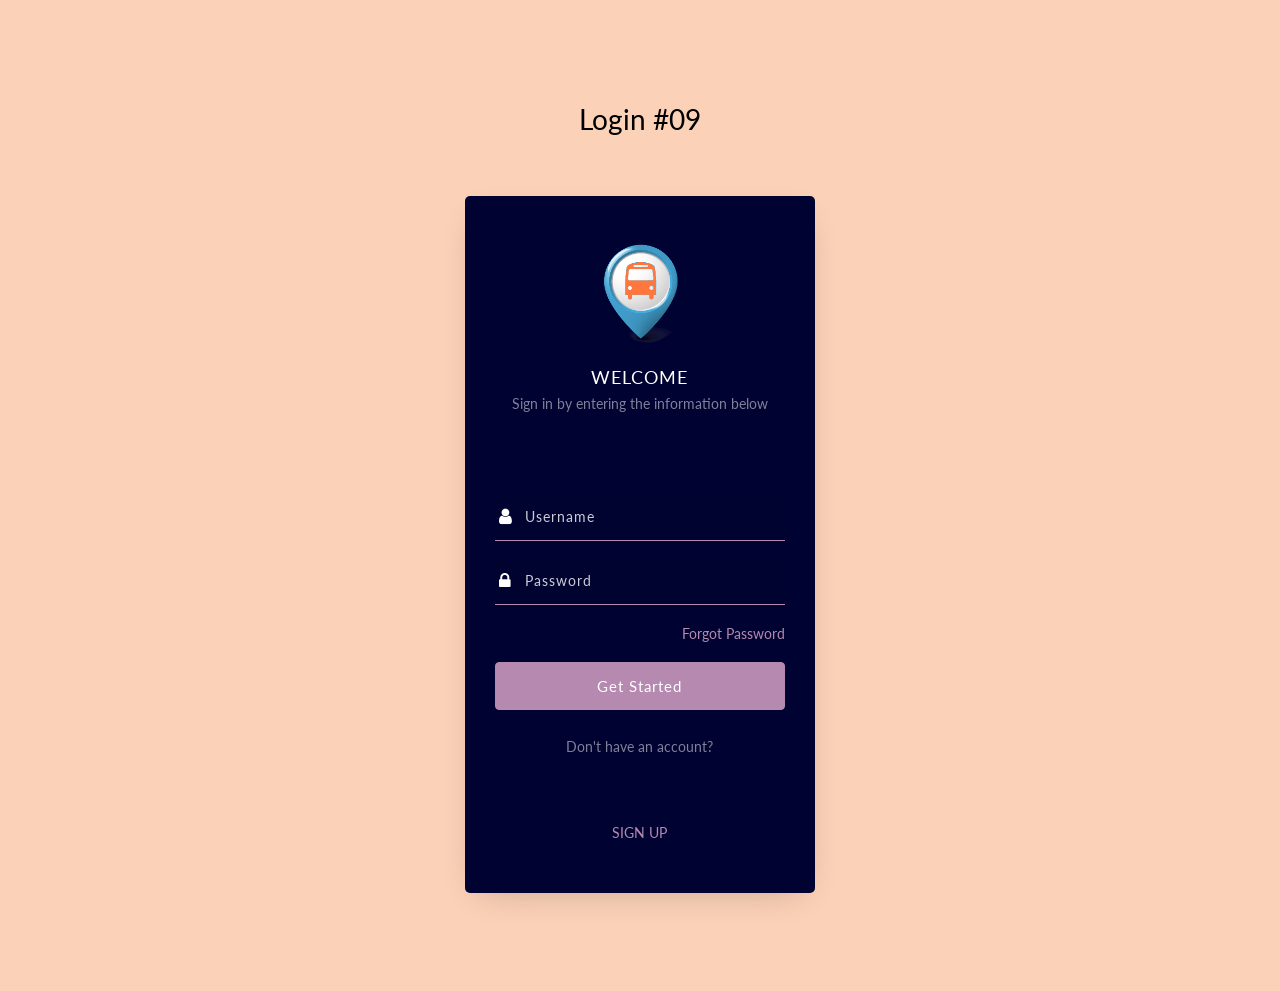
<file: loginFolders/index.html>
<!doctype html>
<html lang="en">
  <head>
  	<title>Login 09</title>
    <meta charset="utf-8">
    <meta name="viewport" content="width=device-width, initial-scale=1, shrink-to-fit=no">

	<link href="https://fonts.googleapis.com/css?family=Lato:300,400,700&display=swap" rel="stylesheet">

	<link rel="stylesheet" href="https://stackpath.bootstrapcdn.com/font-awesome/4.7.0/css/font-awesome.min.css">
	
	<link rel="stylesheet" href="css/style.css">

	</head>
	<body>
	<section class="ftco-section">
		<div class="container">
			<div class="row justify-content-center">
				<div class="col-md-6 text-center mb-5">
					<h2 class="heading-section">Login #09</h2>
				</div>
			</div>
			<div class="row justify-content-center">
				<div class="col-md-6 col-lg-4">
					<div class="login-wrap py-5">
		      	<div class="img d-flex align-items-center justify-content-center" style="background-image: url(images/bg.jpg);"></div>
		      	<h3 class="text-center mb-0">Welcome</h3>
		      	<p class="text-center">Sign in by entering the information below</p>
						<form action="#" class="login-form">
		      		<div class="form-group">
		      			<div class="icon d-flex align-items-center justify-content-center"><span class="fa fa-user"></span></div>
		      			<input type="text" class="form-control" placeholder="Username" required>
		      		</div>
	            <div class="form-group">
	            	<div class="icon d-flex align-items-center justify-content-center"><span class="fa fa-lock"></span></div>
	              <input type="password" class="form-control" placeholder="Password" required>
	            </div>
	            <div class="form-group d-md-flex">
								<div class="w-100 text-md-right">
									<a href="#">Forgot Password</a>
								</div>
	            </div>
	            <div class="form-group">
	            	<button type="submit" class="btn form-control btn-primary rounded submit px-3">Get Started</button>
	            </div>
	          </form>
	          <div class="w-100 text-center mt-4 text">
	          	<p class="mb-0">Don't have an account?</p>
		          <a href="#">Sign Up</a>
	          </div>
	        </div>
				</div>
			</div>
		</div>
	</section>

	<script src="js/jquery.min.js"></script>
  <script src="js/popper.js"></script>
  <script src="js/bootstrap.min.js"></script>
  <script src="js/main.js"></script>

	</body>
</html>
</file>
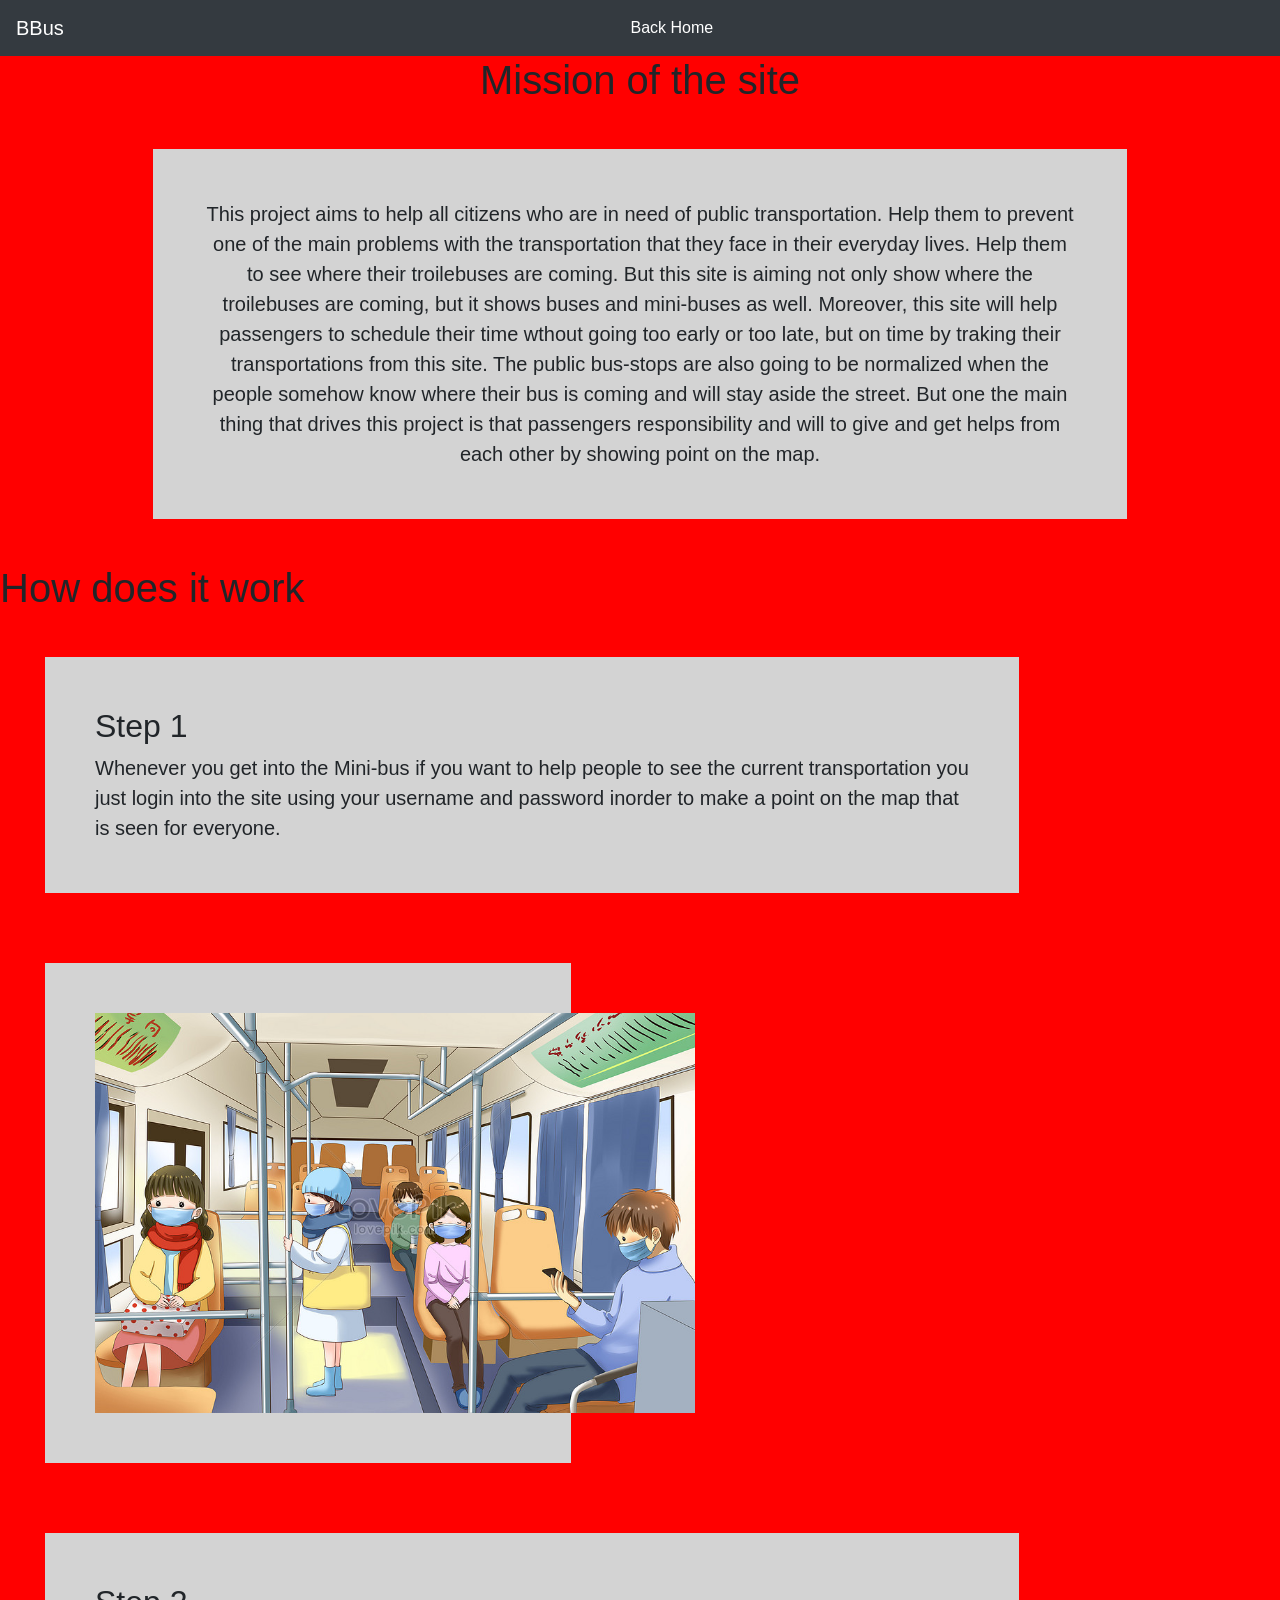
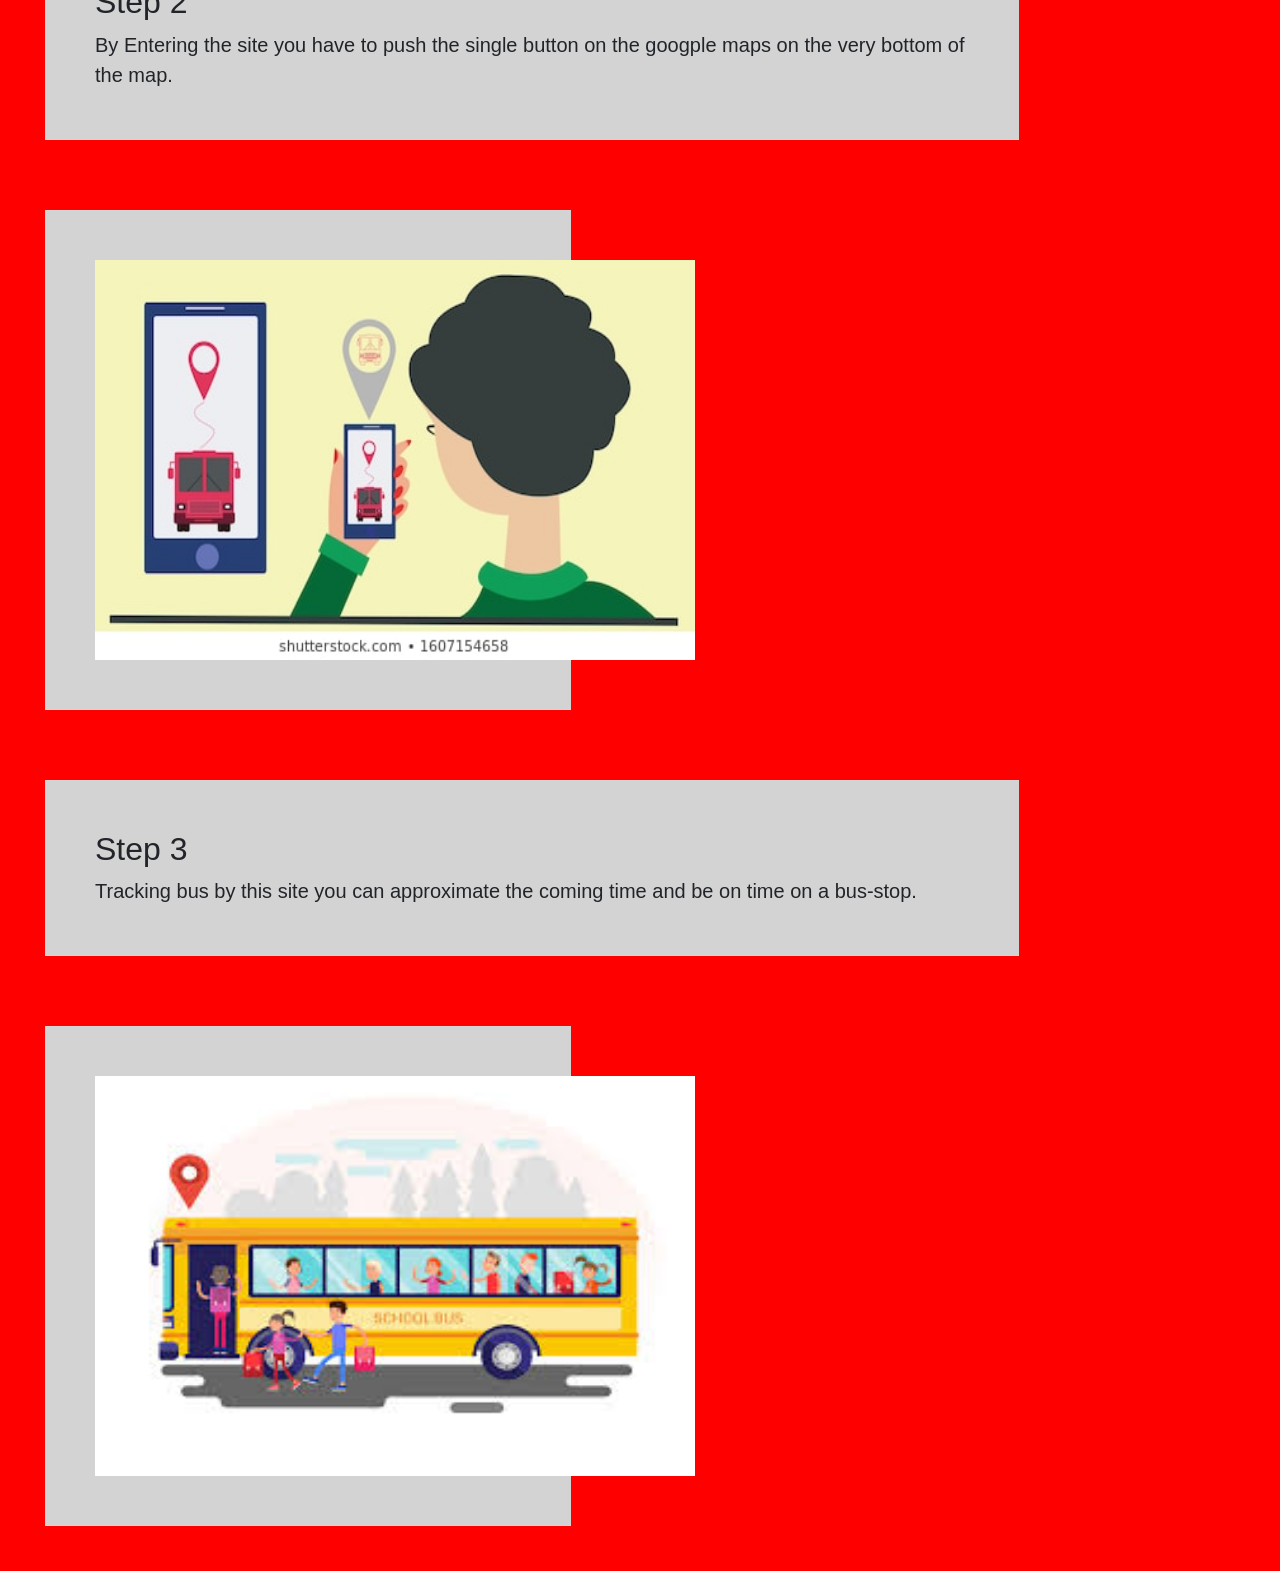
<file: pages/AboutUs.html>
<!DOCTYPE html>
<html>
<head>
<link rel="stylesheet" href="../css/style.css">
    
    <meta name="viewport" content="width=device-width, initial-scale=1">
    <title>B Mini-Bus</title>
    <link rel="stylesheet" href="https://maxcdn.bootstrapcdn.com/bootstrap/4.0.0/css/bootstrap.min.css">
    <script src="https://ajax.googleapis.com/ajax/libs/jquery/3.3.1/jquery.min.js"></script>
    <script src="https://cdnjs.cloudflare.com/ajax/libs/popper.js/1.12.9/umd/popper.min.js"></script>
    <script src="https://maxcdn.bootstrapcdn.com/bootstrap/4.0.0/js/bootstrap.min.js"></script>
    <link href="../BBus/manifest.json" rel="manifest">
<!--      <script src="../BBus/sw.js"></script>-->
<!--      <script src="../BBus/app.js"></script>-->
      <meta name = "theme-color" content="#FFE1C4">
          
</head>
<body style="background-color: #ff0000;">
    

    <nav class="navbar navbar-expand-md navbar-dark bg-dark">
      <a class="navbar-brand" href="#">BBus</a>
      <button class="navbar-toggler" type="button" data-toggle="collapse" data-target="#navbarSupportedContent">
        <span class="navbar-toggler-icon"></span>
      </button>

      <div class="collapse navbar-collapse" id="navbarSupportedContent">
        <ul class="navbar-nav mx-auto">
          <li class="nav-item active">
            <a class="nav-link" href="../index2.php">Back Home</a>
          </li>
        </ul>
      </div>
    </nav>
    
    
    
    
<center>
<h1>Mission of the site</h1>


<div class="d1">This project aims to help all citizens who are in need of public transportation. 
    Help them to prevent one of the main problems with the transportation that they face in their 
    everyday lives. Help them to see where their troilebuses are coming. But this site is aiming not only show where the troilebuses are coming, but it shows buses and mini-buses as well. Moreover, this site will help passengers to schedule their time wthout going too early or too late, but on time by traking their transportations from this site. The public bus-stops are also going to be normalized when the people somehow know where their bus is coming and will stay aside the street. But one the main thing that drives this project is that passengers responsibility and will to give and get helps from each other by showing point on the map.

</div>

</center>

<h1>How does it work</h1>


<div class="d2">

<h2>Step 1</h2>

Whenever you get into the Mini-bus if you want to help people to see the current transportation you just login into the site using your username and password inorder to make a point on the map that is seen for everyone.
</div>


<div class = "d3">

<img src="../images/in_bus.jpg" alt="Cinque Terre" width="600" height="400">

</div>

<div class="d2">

<h2>Step 2</h2>
By Entering the site you have to push the single button on the googple maps on the very bottom of the map.
</div>


<div class = "d3">

<img src="../images/map.jpg" alt="Cinque Terre" width="600" height="400">

</div>

<div class="d2">

<h2>Step 3</h2>
Tracking bus by this site you can approximate the coming time and be on time on a bus-stop.
</div>


<div class = "d3">

<img src="../images/waiting.jpg" alt="Cinque Terre" width="600" height="400">

</div>

</body>
</html>
</file>
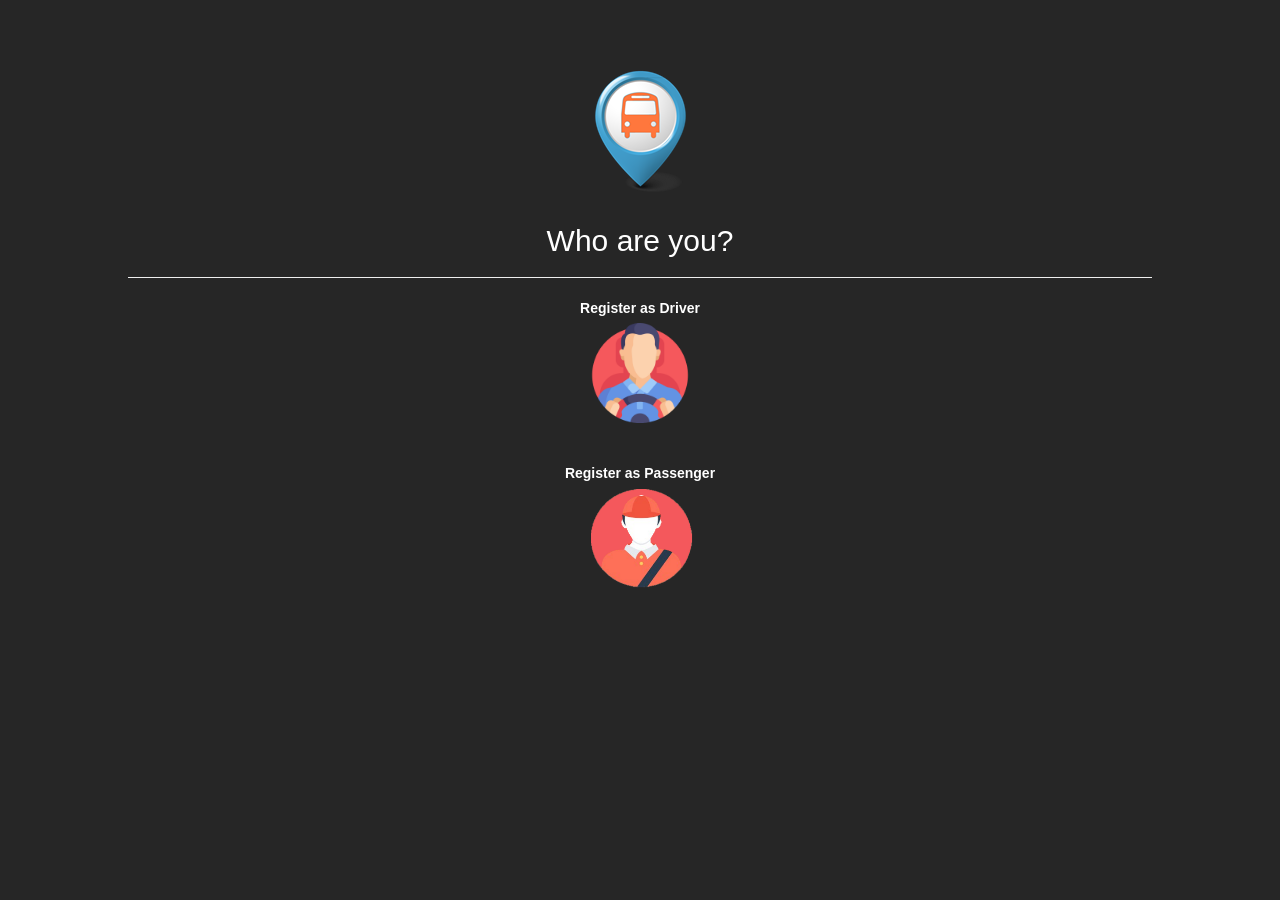
<file: pages/loginPage.html>
<!DOCTYPE html>
 <html lang="en">
 <head>
 <meta charset="utf-8">
 <meta http-equiv="X-UA-Compatible" content="IE=edge">
 <meta name="viewport" content="width=device-width, initial-scale=1">
 <link href="https://fonts.googleapis.com/css?family=Roboto:400,700" rel="stylesheet">
 <title>Bootstrap Sign up Form with Icons</title>
 <link rel="stylesheet" href="https://maxcdn.bootstrapcdn.com/bootstrap/3.3.7/css/bootstrap.min.css">
 <link rel="stylesheet" href="https://maxcdn.bootstrapcdn.com/font-awesome/4.7.0/css/font-awesome.min.css">
 <script src="https://ajax.googleapis.com/ajax/libs/jquery/1.12.4/jquery.min.js"></script>
 <script src="https://maxcdn.bootstrapcdn.com/bootstrap/3.3.7/js/bootstrap.min.js"></script>
 <link rel="stylesheet" href="../css/loginStyle.css">
 </head>
 <body>
 <center>
 <div class="signup-form">
 <div class="vertical-center">
        
        <div class="image_div">
            <img src="../images/login_icon.png" alt="Italian Trulli">
        </div>
         <h2>Who are you?</h2>
         <hr>
         
         <div class="driver_image">
            <label for="female">Register as Driver</label> <br>
            <a href="../driverRegist.php">
                <img alt="Qries" src="../images/driver.png"
                width="100" height="100">
             </a>
         </div>
         
         <br><br>
         
         <div class="passenger_image">
            <label for="female">Register as Passenger</label> <br>
            <a href="../userRegist.php">
                <img alt="Qries" src="../images/passenger.png"
                width="120" height="100">
             </a>
         </div>

 </div>
 </div>
 </center>
 </body>
 </html>
</file>
<file: css/style.css>
.d1 {
  background-color: lightgrey;
  width: 80%;
  border: 25px solid red;
  padding: 50px;
  margin: 20px;
  font-size: 20px;
}

.d2 {
  background-color: lightgrey;
  width: 80%;
  border: 25px solid red;
  padding: 50px;
  margin: 20px;
  font-size: 20px;
}

.d3 {

  width: 45%;
  height: auto;
  background-color: lightgrey;
  border: 25px solid red;
  padding: 50px;
  margin: 20px;
  font-size: 20px;
    
}

/* Login page style */


    .font-robo {
      font-family: "Roboto", "Arial", "Helvetica Neue", sans-serif;
    }

    /* ==========================================================================
       #GRID
       ========================================================================== */
    .row {
      display: -webkit-box;
      display: -webkit-flex;
      display: -moz-box;
      display: -ms-flexbox;
      display: flex;
      -webkit-flex-wrap: wrap;
      -ms-flex-wrap: wrap;
      flex-wrap: wrap;
    }

    .row-space {
      -webkit-box-pack: justify;
      -webkit-justify-content: space-between;
      -moz-box-pack: justify;
      -ms-flex-pack: justify;
      justify-content: space-between;
    }

    .col-2 {
      width: -webkit-calc((100% - 60px) / 2);
      width: -moz-calc((100% - 60px) / 2);
      width: calc((100% - 60px) / 2);
    }

    @media (max-width: 767px) {
      .col-2 {
        width: 100%;
      }
    }

    /* ==========================================================================
       #BOX-SIZING
       ========================================================================== */
    /**
     * More sensible default box-sizing:
     * css-tricks.com/inheriting-box-sizing-probably-slightly-better-best-practice
     */
    html {
      -webkit-box-sizing: border-box;
      -moz-box-sizing: border-box;
      box-sizing: border-box;
    }

    * {
      padding: 0;
      margin: 0;
    }

    *, *:before, *:after {
      -webkit-box-sizing: inherit;
      -moz-box-sizing: inherit;
      box-sizing: inherit;
    }

    /* ==========================================================================
       #RESET
       ========================================================================== */
    /**
     * A very simple reset that sits on top of Normalize.css.
     */
    body,
    h1, h2, h3, h4, h5, h6,
    blockquote, p, pre,
    dl, dd, ol, ul,
    figure,
    hr,
    fieldset, legend {
      margin: 0;
      padding: 0;
    }

    /**
     * Remove trailing margins from nested lists.
     */
    li > ol,
    li > ul {
      margin-bottom: 0;
    }

    /**
     * Remove default table spacing.
     */
    table {
      border-collapse: collapse;
      border-spacing: 0;
    }

    /**
     * 1. Reset Chrome and Firefox behaviour which sets a `min-width: min-content;`
     *    on fieldsets.
     */
    fieldset {
      min-width: 0;
      /* [1] */
      border: 0;
    }

    button {
      outline: none;
      background: none;
      border: none;
    }

    /* ==========================================================================
       #PAGE WRAPPER
       ========================================================================== */
    .page-wrapper {
      min-height: 100vh;
    }

    body {
      font-family: "Roboto", "Arial", "Helvetica Neue", sans-serif;
      font-weight: 400;
      font-size: 14px;
    }

    h1, h2, h3, h4, h5, h6 {
      font-weight: 400;
    }

    h1 {
      font-size: 36px;
    }

    h2 {
      font-size: 30px;
    }

    h3 {
      font-size: 24px;
    }

    h4 {
      font-size: 18px;
    }

    h5 {
      font-size: 15px;
    }

    h6 {
      font-size: 13px;
    }

    /* ==========================================================================
       #BACKGROUND
       ========================================================================== */
    .bg-blue {
      background: #2c6ed5;
    }

    .bg-red {
      background: #fa4251;
    }

    /* ==========================================================================
       #SPACING
       ========================================================================== */
    .p-t-100 {
      padding-top: 100px;
    }

    .p-t-180 {
      padding-top: 180px;
    }

    .p-t-20 {
      padding-top: 20px;
    }

    .p-t-30 {
      padding-top: 30px;
    }

    .p-b-100 {
      padding-bottom: 100px;
    }

    /* ==========================================================================
       #WRAPPER
       ========================================================================== */
    .wrapper {
      margin: 0 auto;
    }

    .wrapper--w960 {
      max-width: 960px;
    }

    .wrapper--w680 {
      max-width: 680px;
    }

    /* ==========================================================================
       #BUTTON
       ========================================================================== */
    .btn {
      line-height: 40px;
      display: inline-block;
      padding: 0 25px;
      cursor: pointer;
      color: #fff;
      font-family: "Roboto", "Arial", "Helvetica Neue", sans-serif;
      -webkit-transition: all 0.4s ease;
      -o-transition: all 0.4s ease;
      -moz-transition: all 0.4s ease;
      transition: all 0.4s ease;
      font-size: 14px;
      font-weight: 700;
    }

    .btn--radius {
      -webkit-border-radius: 3px;
      -moz-border-radius: 3px;
      border-radius: 3px;
    }

    .btn--green {
      background: #57b846;
    }

    .btn--green:hover {
      background: #4dae3c;
    }


    .btn2 {

      position: absolute;
      top: 82%;
      left: 75%;

      line-height: 40px;
      display: inline-block;
      padding: 0 25px;
      cursor: pointer;
      color: #fff;
      font-family: "Roboto", "Arial", "Helvetica Neue", sans-serif;
      -webkit-transition: all 0.4s ease;
      -o-transition: all 0.4s ease;
      -moz-transition: all 0.4s ease;
      transition: all 0.4s ease;
      font-size: 14px;
      font-weight: 700;
    }


    .btn2--radius {
      -webkit-border-radius: 3px;
      -moz-border-radius: 3px;
      border-radius: 3px;
    }

    .btn2--green {
      background: #ffa500;
    }

    .btn2--green:hover {
      background: #ff6600;
    }


    .btn3 {

      position: absolute;
      top: 82%;
      left: 66%;

      line-height: 40px;
      display: inline-block;
      padding: 0 25px;
      cursor: pointer;
      color: #fff;
      font-family: "Roboto", "Arial", "Helvetica Neue", sans-serif;
      -webkit-transition: all 0.4s ease;
      -o-transition: all 0.4s ease;
      -moz-transition: all 0.4s ease;
      transition: all 0.4s ease;
      font-size: 14px;
      font-weight: 700;
    }


    .btn3--radius {
      -webkit-border-radius: 3px;
      -moz-border-radius: 3px;
      border-radius: 3px;
    }

    .btn3--green {
      background: #57b846;
    }

    .btn3--green:hover {
      background: #4dae3c;
    }


  .btn4 {

      position: absolute;
      top: 82%;
      left: 58%;

      line-height: 40px;
      display: inline-block;
      padding: 0 25px;
      cursor: pointer;
      color: #fff;
      font-family: "Roboto", "Arial", "Helvetica Neue", sans-serif;
      -webkit-transition: all 0.4s ease;
      -o-transition: all 0.4s ease;
      -moz-transition: all 0.4s ease;
      transition: all 0.4s ease;
      font-size: 14px;
      font-weight: 700;
    }


    .btn4--radius {
      -webkit-border-radius: 3px;
      -moz-border-radius: 3px;
      border-radius: 3px;
    }

    .btn4--green {
      background: #57b846;
    }

    .btn4--green:hover {
      background: #4dae3c;
    }



    /* ==========================================================================
       #FORM
       ========================================================================== */
    input {
      outline: none;
      margin: 0;
      border: none;
      -webkit-box-shadow: none;
      -moz-box-shadow: none;
      box-shadow: none;
      width: 100%;
      font-size: 14px;
      font-family: inherit;
    }

    /* input group 1 */
    /* end input group 1 */
    .input-group {
      position: relative;
      margin-bottom: 32px;
      border-bottom: 1px solid #e5e5e5;
    }

    .input-icon {
      position: absolute;
      font-size: 18px;
      color: #ccc;
      right: 8px;
      top: 50%;
      -webkit-transform: translateY(-50%);
      -moz-transform: translateY(-50%);
      -ms-transform: translateY(-50%);
      -o-transform: translateY(-50%);
      transform: translateY(-50%);
      cursor: pointer;
    }

    .input--style-2 {
      padding: 9px 0;
      color: #666;
      font-size: 16px;
      font-weight: 500;
    }

    .input--style-2::-webkit-input-placeholder {
      /* WebKit, Blink, Edge */
      color: #808080;
    }

    .input--style-2:-moz-placeholder {
      /* Mozilla Firefox 4 to 18 */
      color: #808080;
      opacity: 1;
    }

    .input--style-2::-moz-placeholder {
      /* Mozilla Firefox 19+ */
      color: #808080;
      opacity: 1;
    }

    .input--style-2:-ms-input-placeholder {
      /* Internet Explorer 10-11 */
      color: #808080;
    }

    .input--style-2:-ms-input-placeholder {
      /* Microsoft Edge */
      color: #808080;
    }

    /* ==========================================================================
       #SELECT2
       ========================================================================== */
    .select--no-search .select2-search {
      display: none !important;
    }

    .rs-select2 .select2-container {
      width: 100% !important;
      outline: none;
    }

    .rs-select2 .select2-container .select2-selection--single {
      outline: none;
      border: none;
      height: 36px;
    }

    .rs-select2 .select2-container .select2-selection--single .select2-selection__rendered {
      line-height: 36px;
      padding-left: 0;
      color: #808080;
      font-size: 16px;
      font-family: inherit;
      font-weight: 500;
    }

    .rs-select2 .select2-container .select2-selection--single .select2-selection__arrow {
      height: 34px;
      right: 4px;
      display: -webkit-box;
      display: -webkit-flex;
      display: -moz-box;
      display: -ms-flexbox;
      display: flex;
      -webkit-box-pack: center;
      -webkit-justify-content: center;
      -moz-box-pack: center;
      -ms-flex-pack: center;
      justify-content: center;
      -webkit-box-align: center;
      -webkit-align-items: center;
      -moz-box-align: center;
      -ms-flex-align: center;
      align-items: center;
    }

    .rs-select2 .select2-container .select2-selection--single .select2-selection__arrow b {
      display: none;
    }

    .rs-select2 .select2-container .select2-selection--single .select2-selection__arrow:after {
      font-family: "Material-Design-Iconic-Font";
      content: "\f2f9";
      font-size: 18px;
      color: #ccc;
      -webkit-transition: all 0.4s ease;
      -o-transition: all 0.4s ease;
      -moz-transition: all 0.4s ease;
      transition: all 0.4s ease;
    }

    .rs-select2 .select2-container.select2-container--open .select2-selection--single .select2-selection__arrow::after {
      -webkit-transform: rotate(-180deg);
      -moz-transform: rotate(-180deg);
      -ms-transform: rotate(-180deg);
      -o-transform: rotate(-180deg);
      transform: rotate(-180deg);
    }

    .select2-container--open .select2-dropdown--below {
      border: none;
      -webkit-border-radius: 3px;
      -moz-border-radius: 3px;
      border-radius: 3px;
      -webkit-box-shadow: 0px 8px 20px 0px rgba(0, 0, 0, 0.15);
      -moz-box-shadow: 0px 8px 20px 0px rgba(0, 0, 0, 0.15);
      box-shadow: 0px 8px 20px 0px rgba(0, 0, 0, 0.15);
      border: 1px solid #e0e0e0;
      margin-top: 5px;
      overflow: hidden;
    }

    /* ==========================================================================
       #TITLE
       ========================================================================== */

    .title {
      text-transform: uppercase;
      font-weight: 700;
      margin-bottom: 37px;
    }

    /* ==========================================================================
       #CARD
       ========================================================================== */
    .card {
      overflow: hidden;
      -webkit-border-radius: 3px;
      -moz-border-radius: 3px;
      border-radius: 3px;
      background: #fff;
    }

    .card-2 {
      -webkit-box-shadow: 0px 8px 20px 0px rgba(0, 0, 0, 0.15);
      -moz-box-shadow: 0px 8px 20px 0px rgba(0, 0, 0, 0.15);
      box-shadow: 0px 8px 20px 0px rgba(0, 0, 0, 0.15);
      -webkit-border-radius: 10px;
      -moz-border-radius: 10px;
      border-radius: 10px;
      width: 100%;
      display: table;
    }

    .card-2 .card-heading {
      background: url("../images/bg-heading-02.jpg") top left/cover no-repeat;
      width: 29.1%;
      display: table-cell;
    }

    .card-2 .card-body {
      display: table-cell;
      padding: 80px 90px;
      padding-bottom: 88px;
    }

    @media (max-width: 767px) {
      .card-2 {
        display: block;
      }
      .card-2 .card-heading {
        width: 100%;
        display: block;
        padding-top: 300px;
        background-position: left center;
      }
      .card-2 .card-body {
        display: block;
        padding: 60px 50px;
      }
    }
    
/*  */
</file>
<file: css/loginStyle.css>
body {
  background-color: rgb(38, 38, 38);
  color: white;
}



.signup-form {
    margin-top: 60px;
    width: 80%;
    justify-content: center;
    align-items: center;
     display:table;
     height 100%;
}

.input-group {
   width: 100%;
   vertical-align:middle;
}


.input-group-addon {
   width: 60px;
}

.vertical-center {
    display:table-cell;
    vertical-align:middle;
}

.forgot_pass{
    margin-top: 30px;
    margin-bottom: 30px;
    text-align: right;
    
}

.submit{
    margin-bottom: 50px;
}
</file>
